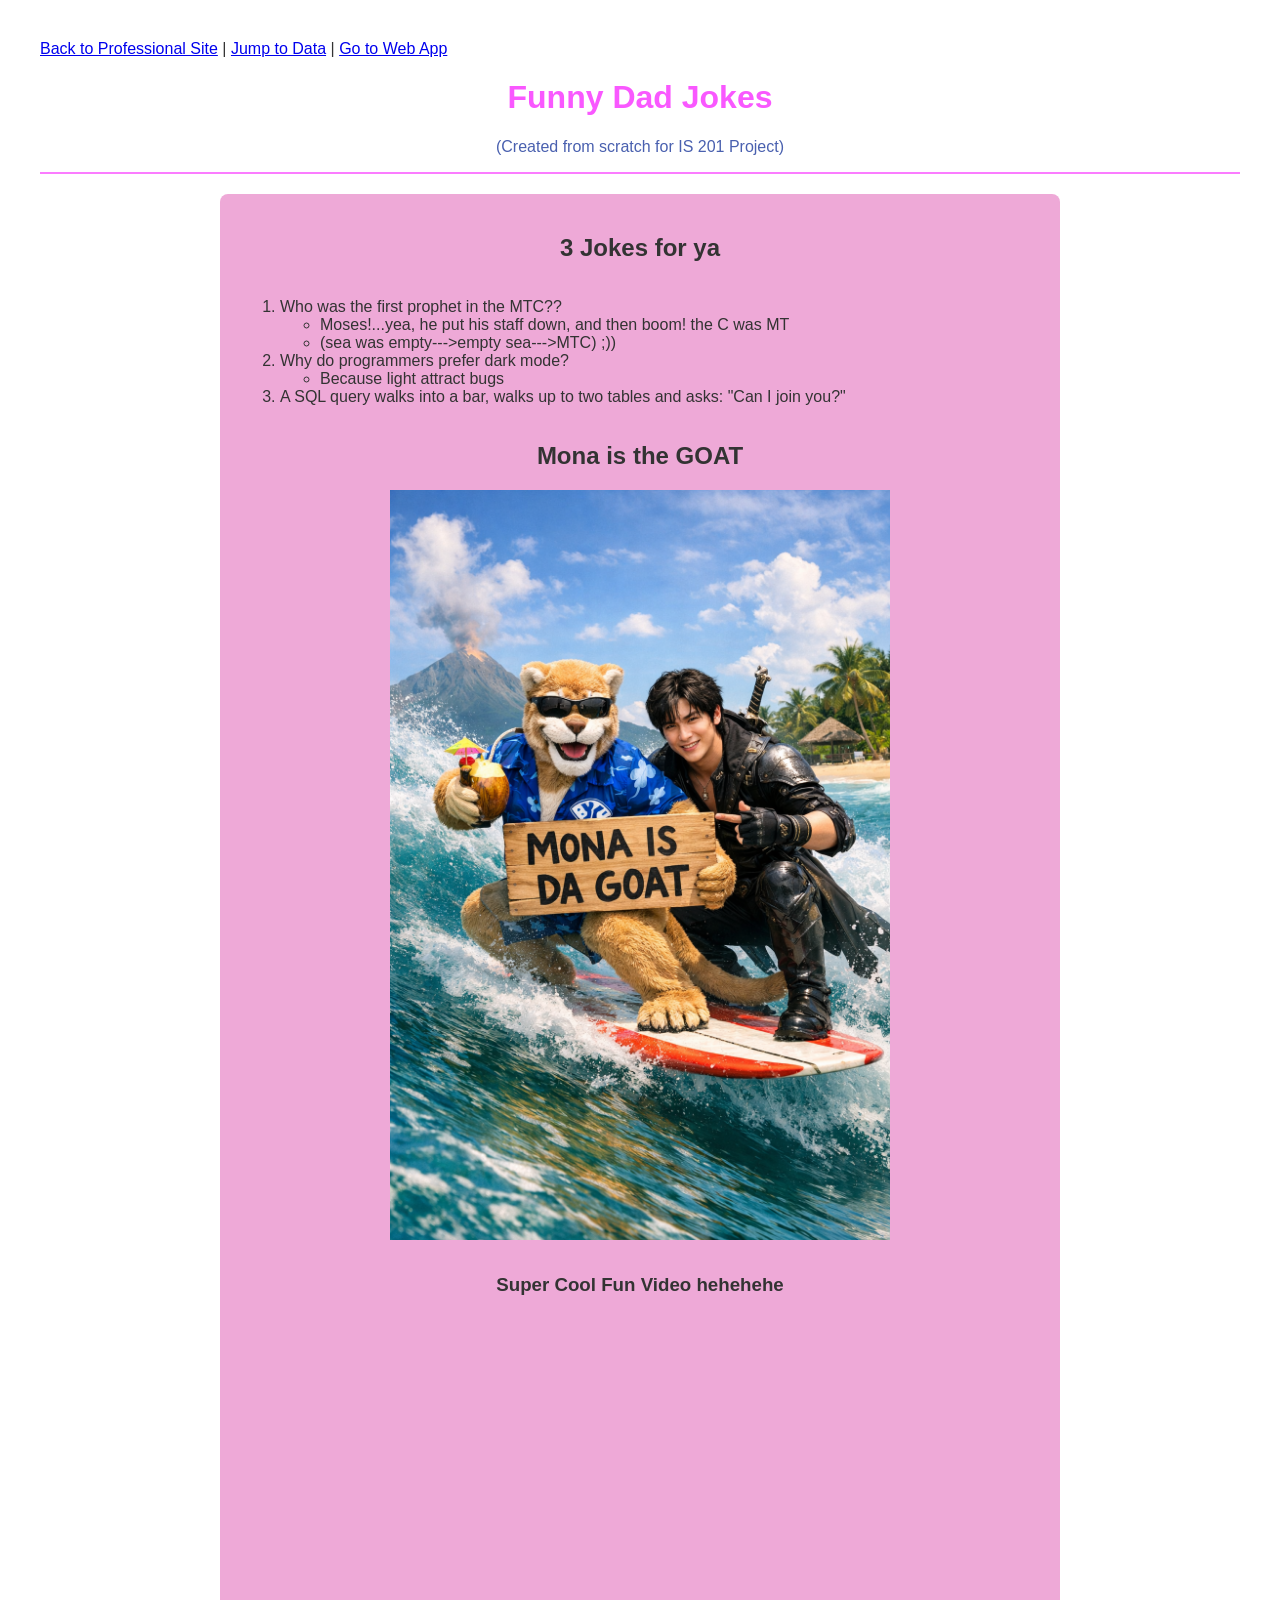
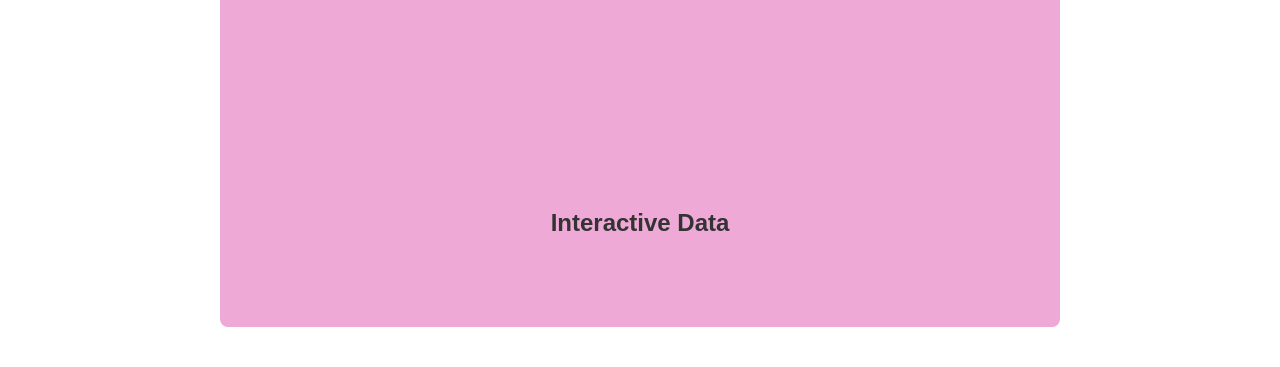
<file: fromScratch.html>
<!DOCTYPE html>
<html lang="en">
    <head>
        <meta charset="UTF-8">
        <title>Jokes</title>
        <meta name="viewport" content="width=device-width,initial-scale">
        <link rel="stylesheet" href="css/mystyles.css">
    </head>
    <body>
        <nav>
        <a href="index.html">Back to Professional Site</a> | 
        <a href="#tableau-section">Jump to Data</a> |
        <a href="webapp.html">Go to Web App</a>
    </nav>

    <div id="header-section">
        <h1>Funny Dad Jokes</h1>
        <p style="color: rgb(73, 96, 175);">(Created from scratch for IS 201 Project)</p>
    </div>

    <div id="main-content">
        <h2>3 Jokes for ya</h2>
        <ol>
            <li>Who was the first prophet in the MTC??
                <ul>
                    <li>Moses!...yea, he put his staff down, and then boom! the C was MT 
                        <li>(sea was empty--->empty sea--->MTC) ;))</li></li>
                </ul>
            </li>
            <li>Why do programmers prefer dark mode?
            <ul>
                <li>Because light attract bugs </ul>
            </li>
            <li>A SQL query walks into a bar, walks up to two tables and asks: "Can I join you?"</li>
        </ol>

        <div class="image-section">
    <h2>Mona is the GOAT</h2>

<img src="assets/img/mona_goat.png" alt="Mona is the GOAT" width="500">
</div>

       <h3>Super Cool Fun Video hehehehe</h3>
<div class="video-container" style="display: flex; justify-content: center; padding: 20px;">
    <iframe width="560" height="315" 
        src="https://www.youtube.com/embed/dQw4w9WgXcQ" 
        title="YouTube video player" 
        frameborder="0" 
        allow="accelerometer; autoplay; clipboard-write; encrypted-media; gyroscope; picture-in-picture; web-share" 
        referrerpolicy="strict-origin-when-cross-origin" 
        allowfullscreen>
    </iframe>
</div>

    <div id="tableau-section">
        <h2 id="data-viz">Interactive Data</h2>
        <div class='tableauPlaceholder' id='viz1776372304679' style='position: relative'><noscript><a href='#'><img alt='Dad Joke Dadabase ' src='https:&#47;&#47;public.tableau.com&#47;static&#47;images&#47;Da&#47;DadJokeDadabase&#47;DadJokeDadabase&#47;1_rss.png' style='border: none' /></a></noscript><object class='tableauViz'  style='display:none;'><param name='host_url' value='https%3A%2F%2Fpublic.tableau.com%2F' /> <param name='embed_code_version' value='3' /> <param name='site_root' value='' /><param name='name' value='DadJokeDadabase&#47;DadJokeDadabase' /><param name='tabs' value='no' /><param name='toolbar' value='yes' /><param name='static_image' value='https:&#47;&#47;public.tableau.com&#47;static&#47;images&#47;Da&#47;DadJokeDadabase&#47;DadJokeDadabase&#47;1.png' /> <param name='animate_transition' value='yes' /><param name='display_static_image' value='yes' /><param name='display_spinner' value='yes' /><param name='display_overlay' value='yes' /><param name='display_count' value='yes' /><param name='language' value='en-US' /></object></div>                <script type='text/javascript'>                    var divElement = document.getElementById('viz1776372304679');                    var vizElement = divElement.getElementsByTagName('object')[0];                    if ( divElement.offsetWidth > 800 ) { vizElement.style.width='820px';vizElement.style.height='887px';} else if ( divElement.offsetWidth > 500 ) { vizElement.style.width='820px';vizElement.style.height='887px';} else { vizElement.style.width='100%';vizElement.style.height='1427px';}                     var scriptElement = document.createElement('script');                    scriptElement.src = 'https://public.tableau.com/javascripts/api/viz_v1.js';                    vizElement.parentNode.insertBefore(scriptElement, vizElement);                </script></div>
        </div>
    </body>
    </html>
</file>
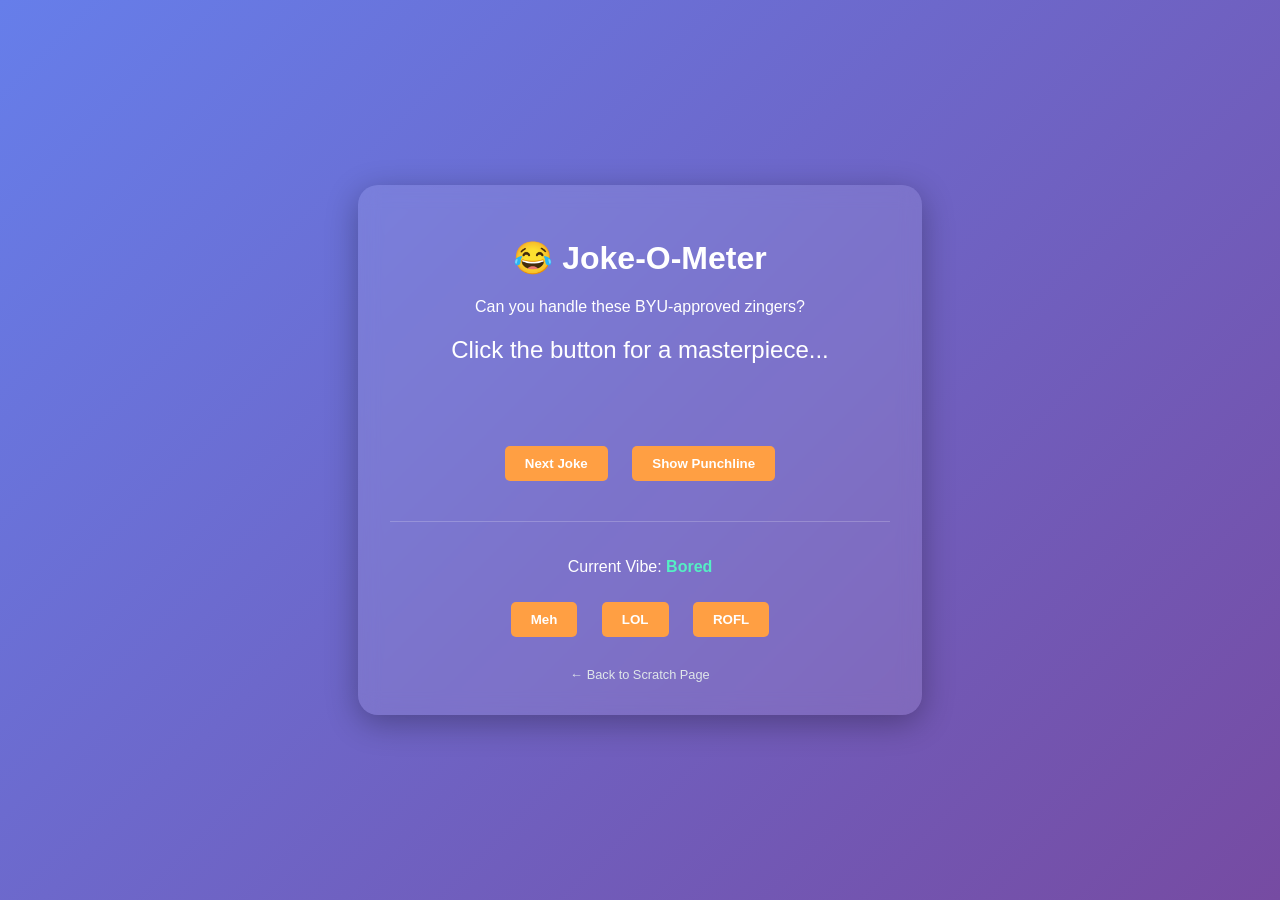
<file: webapp.html>
<!DOCTYPE html>
<html lang="en">
<head>
    <meta charset="UTF-8">
    <title>Mona's Ultimate Joke-O-Meter</title>
    <style>
        /* CSS: Styling our App */
        body {
            font-family: 'Segoe UI', Tahoma, sans-serif;
            background: linear-gradient(135deg, #667eea 0%, #764ba2 100%);
            color: white;
            text-align: center;
            height: 100vh;
            display: flex;
            flex-direction: column;
            justify-content: center;
            margin: 0;
        }
        .container {
            background: rgba(255, 255, 255, 0.1);
            backdrop-filter: blur(10px);
            padding: 2rem;
            border-radius: 20px;
            box-shadow: 0 8px 32px rgba(0,0,0,0.3);
            width: 80%;
            max-width: 500px;
            margin: 0 auto;
        }
        button {
            background-color: #ff9f43;
            border: none;
            padding: 10px 20px;
            color: white;
            font-weight: bold;
            border-radius: 5px;
            cursor: pointer;
            margin: 10px;
            transition: 0.3s;
        }
        button:hover { background-color: #f39c12; transform: scale(1.1); }
        #joke-text { font-size: 1.5rem; margin: 20px 0; min-height: 80px; }
        .mood-box { margin-top: 30px; border-top: 1px solid rgba(255,255,255,0.2); padding-top: 20px; }
        #mood-status { font-weight: bold; color: #55efc4; }
    </style>
</head>
<body>

    <div class="container">
        <h1>😂 Joke-O-Meter</h1>
        <p>Can you handle these BYU-approved zingers?</p>
        
        <div id="joke-text">Click the button for a masterpiece...</div>
        
        <button onclick="getNewJoke()">Next Joke</button>
        <button onclick="showPunchline()">Show Punchline</button>

        <div class="mood-box">
            <p>Current Vibe: <span id="mood-status">Bored</span></p>
            <button onclick="changeMood('🙂 Meh')">Meh</button>
            <button onclick="changeMood('😂 LOL')">LOL</button>
            <button onclick="changeMood('💀 I am Dead')">ROFL</button>
        </div>

        <br>
        <a href="fromScratch.html" style="color: #dfe6e9; text-decoration: none; font-size: 0.8rem;">← Back to Scratch Page</a>
    </div>

    <script>
        /* JavaScript: The Logic */
        const jokes = [
            { setup: "Why did the student cross the BYU campus?", punchline: "To get to the other 'Test'ing Center!" },
            { setup: "How does a computer get drunk?", punchline: "It takes screenshots!" },
            { setup: "Why do programmers always mix up Halloween and Christmas?", punchline: "Because Oct 31 == Dec 25." },
            { setup: "Why was the belt arrested?", punchline: "For holding up a pair of pants!" }
        ];

        let currentJoke = {};

        function getNewJoke() {
            const index = Math.floor(Math.random() * jokes.length);
            currentJoke = jokes[index];
            document.getElementById('joke-text').innerText = currentJoke.setup;
        }

        function showPunchline() {
            if (currentJoke.punchline) {
                document.getElementById('joke-text').innerText = currentJoke.punchline;
            }
        }

        function changeMood(mood) {
            document.getElementById('mood-status').innerText = mood;
        }
    </script>
</body>
</html>
</file>
<file: css/mystyles.css>
/* Requirement: Font Family & Color */
body {
     
    font-family: 'Segoe UI', Tahoma, Geneva, Verdana, sans-serif;
    color: #333333;
    background-color: white; /* Requirement: Custom Background */
    margin: 40px;
    h2 {
    text-align: center;
    width: 100%;
}

/* This ensures your list stays aligned to the left side of the box */
ol {
    text-align: left;
    display: inline-block; /* Helps the list stay grouped */
    vertical-align: top;
}
}

/* Requirement: 3 Div styles for positioning/blocks */
#header-section {
    text-align: center;
    border-bottom: 2px solid #fb7cff;
    margin-bottom: 20px;
}

#main-content {
    background-color: rgb(238, 169, 215);
    padding: 20px;
    border-radius: 8px;
    max-width: 800px;
    margin: 0 auto;
    text-align: left;  /* Optional: keeps your joke list aligned left inside the centered box */
    .image-section, .video-container {
    display: block;
    margin-left: auto;
    margin-right: auto;
    text-align: center;
}
h3 {
    text-align: center;
    margin-top: 30px; /* Adds some nice breathing room above the video */
}
iframe {
    display: block;
    margin: 20px auto; /* Centers the YouTube player */
}
}

#tableau-section {
    display: flex;
    flex-direction: column;
    align-items: center; /* This pulls the Tableau container into the middle */
    padding: 50px 20px;
    
    margin-top: 30px;
    

}

h1 {
    color: #f958ff; /* Requirement: Font Color */
}
</file>
